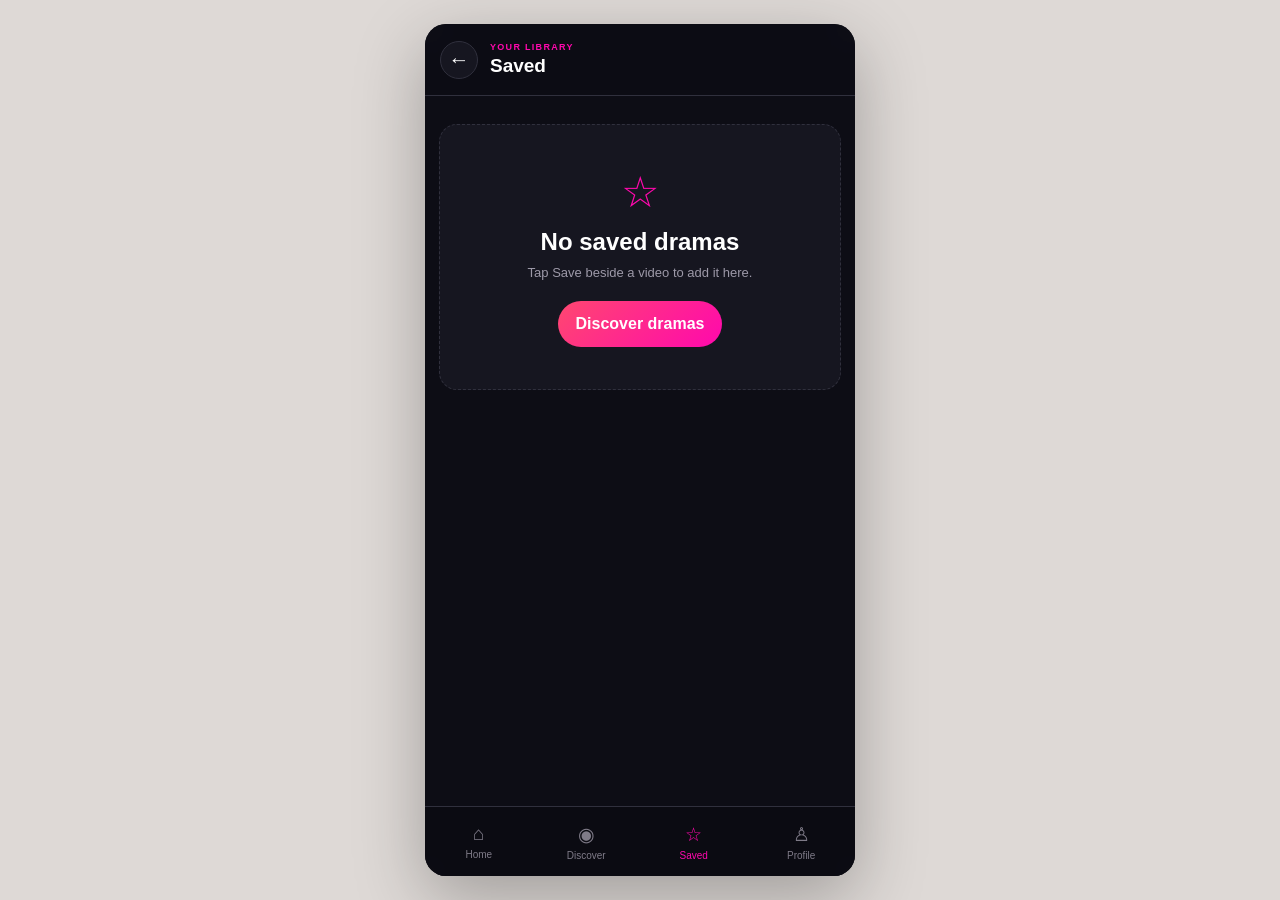
<file: favorites.html>
<!DOCTYPE html>
<html lang="en">
<head>
    <meta charset="UTF-8">
    <meta name="viewport" content="width=device-width, initial-scale=1.0, viewport-fit=cover">
    <title>Saved - Dream Drama</title>
    <link rel="stylesheet" href="css/style.css">
    <script src="js/data.js" defer></script>
    <script src="js/app.js" defer></script>
</head>
<body data-page="collection" data-collection="favorites">
<div class="app-shell">
    <header class="page-header">
        <a class="round-button" href="profile.html">←</a>
        <div class="header-copy"><p>YOUR LIBRARY</p><h1>Saved</h1></div>
        <button class="text-action" id="clearCollection" type="button">Clear</button>
    </header>
    <main>
        <section class="empty-state hidden" id="collectionEmpty">
            <div>☆</div><h2>No saved dramas</h2><p>Tap Save beside a video to add it here.</p>
            <a class="primary-link" href="discover.html">Discover dramas</a>
        </section>
        <section class="section-heading compact-heading" id="collectionHeading">
            <div><p class="section-kicker">SAVED</p><h2>Your dramas</h2></div>
            <span id="collectionCount">0 items</span>
        </section>
        <section class="poster-grid" id="collectionGrid"></section>
    </main>
    <nav class="bottom-nav">
        <a class="nav-link" href="index.html"><span>⌂</span><small>Home</small></a>
        <a class="nav-link" href="discover.html"><span>◉</span><small>Discover</small></a>
        <a class="nav-link active" href="favorites.html"><span>☆</span><small>Saved</small></a>
        <a class="nav-link" href="profile.html"><span>♙</span><small>Profile</small></a>
    </nav>
</div>
<div class="toast" id="globalToast"></div>
</body>
</html>
</file>
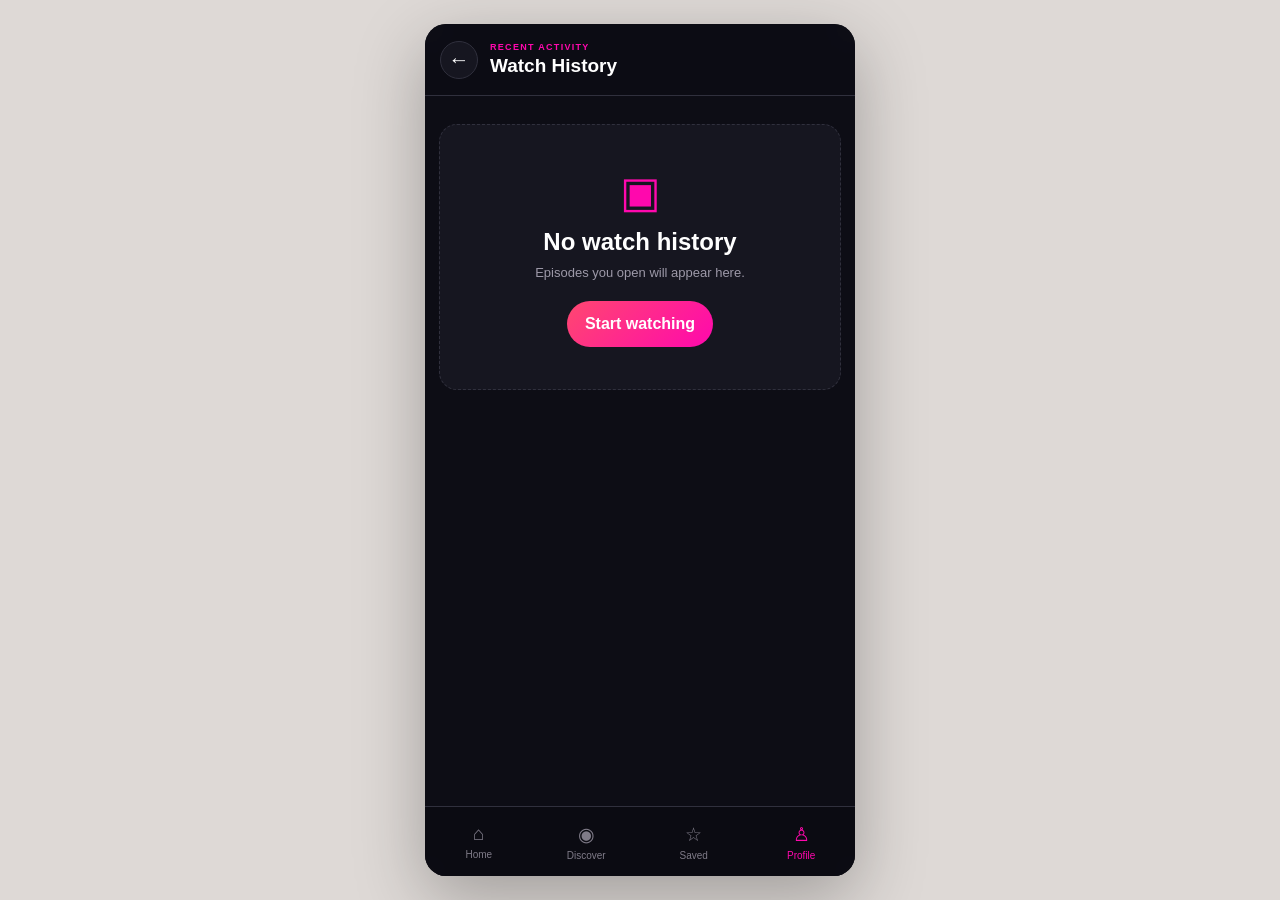
<file: history.html>
<!DOCTYPE html>
<html lang="en">
<head>
    <meta charset="UTF-8">
    <meta name="viewport" content="width=device-width, initial-scale=1.0, viewport-fit=cover">
    <title>Watch History - Dream Drama</title>
    <link rel="stylesheet" href="css/style.css">
    <script src="js/data.js" defer></script>
    <script src="js/app.js" defer></script>
</head>
<body data-page="history">
<div class="app-shell">
    <header class="page-header">
        <a class="round-button" href="profile.html">←</a>
        <div class="header-copy"><p>RECENT ACTIVITY</p><h1>Watch History</h1></div>
        <button class="text-action" id="clearHistory" type="button">Clear</button>
    </header>
    <main>
        <section class="empty-state hidden" id="historyEmpty">
            <div>▣</div><h2>No watch history</h2><p>Episodes you open will appear here.</p>
            <a class="primary-link" href="discover.html">Start watching</a>
        </section>
        <section class="history-feed" id="historyFeed"></section>
    </main>
    <nav class="bottom-nav">
        <a class="nav-link" href="index.html"><span>⌂</span><small>Home</small></a>
        <a class="nav-link" href="discover.html"><span>◉</span><small>Discover</small></a>
        <a class="nav-link" href="favorites.html"><span>☆</span><small>Saved</small></a>
        <a class="nav-link active" href="profile.html"><span>♙</span><small>Profile</small></a>
    </nav>
</div>
<div class="toast" id="globalToast"></div>
</body>
</html>
</file>
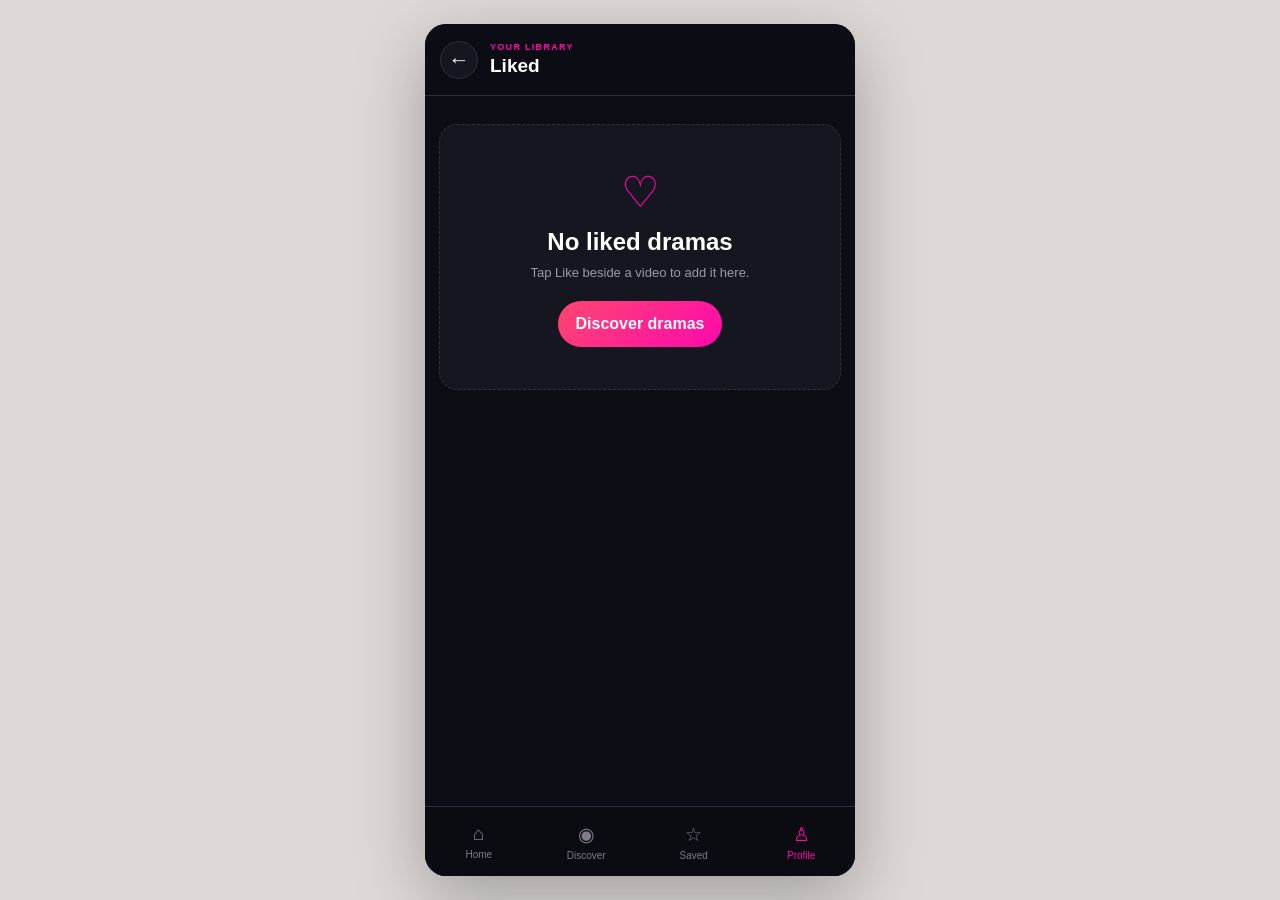
<file: likes.html>
<!DOCTYPE html>
<html lang="en">
<head>
    <meta charset="UTF-8">
    <meta name="viewport" content="width=device-width, initial-scale=1.0, viewport-fit=cover">
    <title>Likes - Dream Drama</title>
    <link rel="stylesheet" href="css/style.css">
    <script src="js/data.js" defer></script>
    <script src="js/app.js" defer></script>
</head>
<body data-page="collection" data-collection="likes">
<div class="app-shell">
    <header class="page-header">
        <a class="round-button" href="profile.html">←</a>
        <div class="header-copy"><p>YOUR LIBRARY</p><h1>Liked</h1></div>
        <button class="text-action" id="clearCollection" type="button">Clear</button>
    </header>
    <main>
        <section class="empty-state hidden" id="collectionEmpty">
            <div>♡</div><h2>No liked dramas</h2><p>Tap Like beside a video to add it here.</p>
            <a class="primary-link" href="discover.html">Discover dramas</a>
        </section>
        <section class="section-heading compact-heading" id="collectionHeading">
            <div><p class="section-kicker">LIKED</p><h2>Your dramas</h2></div>
            <span id="collectionCount">0 items</span>
        </section>
        <section class="poster-grid" id="collectionGrid"></section>
    </main>
    <nav class="bottom-nav">
        <a class="nav-link" href="index.html"><span>⌂</span><small>Home</small></a>
        <a class="nav-link" href="discover.html"><span>◉</span><small>Discover</small></a>
        <a class="nav-link" href="favorites.html"><span>☆</span><small>Saved</small></a>
        <a class="nav-link active" href="profile.html"><span>♙</span><small>Profile</small></a>
    </nav>
</div>
<div class="toast" id="globalToast"></div>
</body>
</html>
</file>
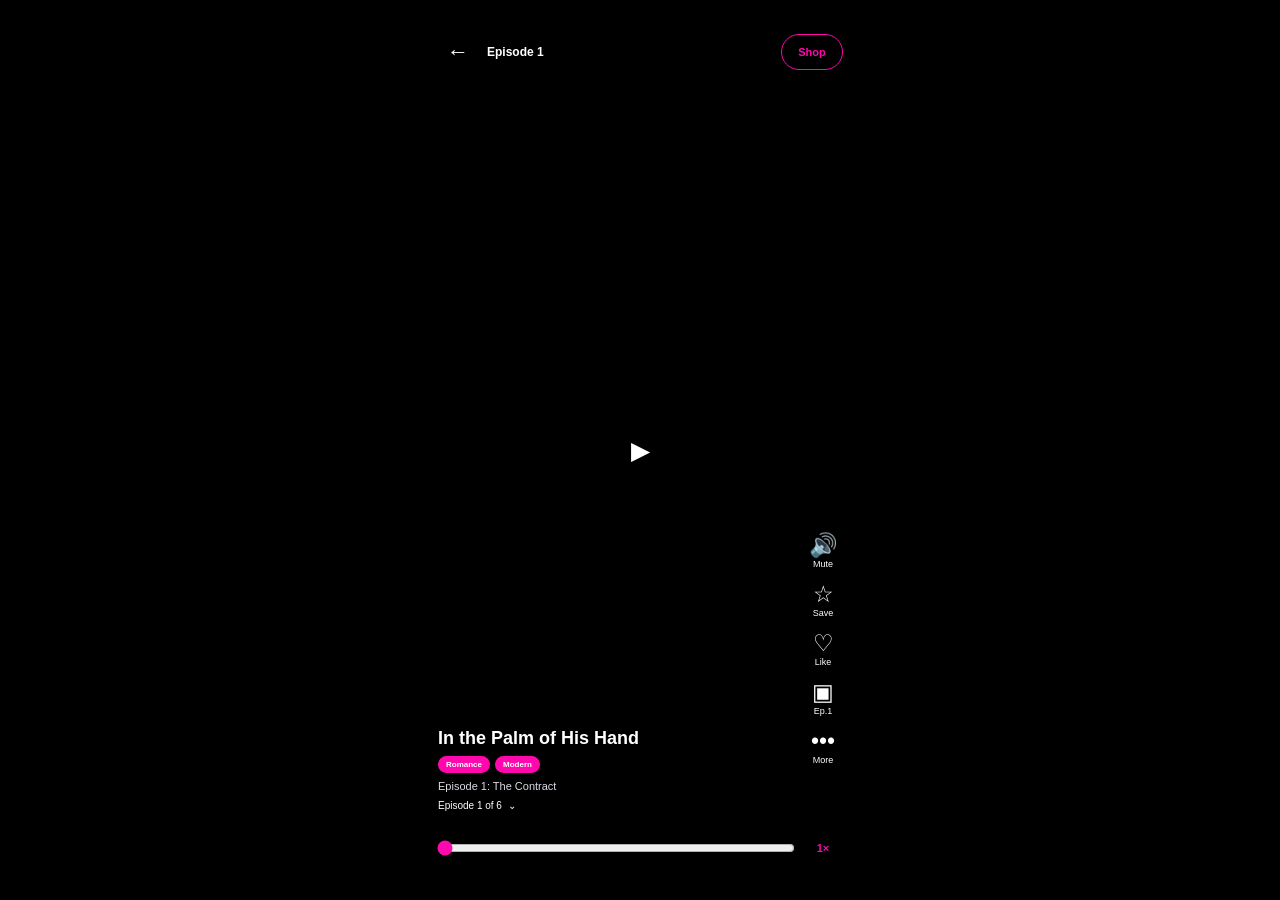
<file: player.html>
<!DOCTYPE html>
<html lang="en">
<head>
    <meta charset="UTF-8">
    <meta name="viewport" content="width=device-width, initial-scale=1.0, viewport-fit=cover">
    <title>Watch - Dream Drama</title>
    <link rel="stylesheet" href="css/style.css">
    <script src="js/data.js" defer></script>
    <script src="js/app.js" defer></script>
</head>
<body data-page="player" class="player-body">
<div class="video-app">
    <video id="videoPlayer" class="vertical-video" playsinline preload="metadata"></video>
    <div class="video-shade"></div>

    <header class="video-topbar">
        <button class="transparent-icon" id="playerBack" type="button" aria-label="Go back">←</button>
        <strong id="topEpisodeLabel">Episode 1</strong>
        <button class="shop-button" id="openWalletButton" type="button">Shop</button>
    </header>

    <button class="center-play" id="centerPlay" type="button" aria-label="Play video">▶</button>

    <aside class="action-rail" aria-label="Video actions">
        <button class="rail-action" id="muteButton" type="button"><span id="muteIcon">🔊</span><small>Mute</small></button>
        <button class="rail-action" id="saveButton" type="button"><span id="saveIcon">☆</span><small>Save</small></button>
        <button class="rail-action" id="likeButton" type="button"><span id="likeIcon">♡</span><small>Like</small></button>
        <button class="rail-action" id="episodeDrawerButton" type="button"><span>▣</span><small id="episodeRailLabel">Ep.1</small></button>
        <button class="rail-action" id="moreButton" type="button"><span>•••</span><small>More</small></button>
    </aside>

    <section class="video-meta">
        <h1 id="videoTitle">Loading...</h1>
        <div class="inline-tags" id="videoTags"></div>
        <p id="videoEpisodeTitle"></p>
        <button class="episode-summary-button" id="episodeSummaryButton" type="button">
            <span id="episodeSummaryText">Episode 1</span>
            <span>⌄</span>
        </button>
    </section>

    <section class="custom-progress">
        <input id="progressRange" type="range" min="0" max="100" value="0" aria-label="Video progress">
        <button id="speedButton" type="button">1×</button>
    </section>
</div>

<div class="sheet-backdrop hidden" id="episodeSheetBackdrop"></div>
<section class="bottom-sheet hidden" id="episodeSheet" aria-hidden="true">
    <div class="sheet-handle"></div>
    <div class="sheet-heading">
        <div>
            <p>EPISODE LIST</p>
            <h2 id="sheetDramaTitle">Drama</h2>
        </div>
        <button class="round-button" id="closeEpisodeSheet" type="button">×</button>
    </div>
    <div class="episode-grid" id="episodeGrid"></div>
</section>

<section class="bottom-sheet hidden" id="moreSheet" aria-hidden="true">
    <div class="sheet-handle"></div>
    <div class="sheet-heading">
        <div>
            <p>MORE OPTIONS</p>
            <h2>Episode actions</h2>
        </div>
        <button class="round-button" id="closeMoreSheet" type="button">×</button>
    </div>
    <div class="sheet-menu">
        <button id="shareEpisodeButton" type="button"><span>↗</span><span>Share episode</span><b>›</b></button>
        <button id="copyLinkButton" type="button"><span>⧉</span><span>Copy link</span><b>›</b></button>
        <button id="reportButton" type="button"><span>!</span><span>Report content</span><b>›</b></button>
    </div>
</section>

<div class="modal-backdrop hidden" id="unlockModal" aria-hidden="true">
    <section class="modal-card unlock-card">
        <button class="modal-close" data-close-modal="unlockModal" type="button">×</button>
        <div class="lock-orbit">🔒</div>
        <p class="modal-kicker">PREMIUM EPISODE</p>
        <h2>UNLOCK</h2>
        <p>Unlock this episode and continue watching without interruption.</p>
        <div class="unlock-price"><span>Episode cost</span><strong><span id="unlockCost">10</span> coins</strong></div>
        <div class="two-button-row">
            <button class="secondary-button" id="loginFromUnlock" type="button">Log In</button>
            <button class="primary-button" id="unlockNowButton" type="button">Unlock Now</button>
        </div>
    </section>
</div>

<div class="modal-backdrop hidden" id="loginModal" aria-hidden="true">
    <section class="modal-card">
        <button class="modal-close" data-close-modal="loginModal" type="button">×</button>
        <p class="modal-kicker">ACCOUNT DEMO</p>
        <h2>Link an email</h2>
        <p>This is a front-end simulation. The account is saved only in this browser.</p>
        <form id="loginForm" class="stack-form">
            <label><span>Email</span><input id="loginEmail" type="email" required placeholder="name@example.com"></label>
            <label><span>Display name</span><input id="loginName" type="text" maxlength="30" placeholder="Guest User"></label>
            <button class="primary-button" type="submit">Continue</button>
        </form>
    </section>
</div>

<div class="modal-backdrop hidden" id="walletModal" aria-hidden="true">
    <section class="modal-card wallet-card">
        <button class="modal-close" data-close-modal="walletModal" type="button">×</button>
        <p class="modal-kicker">COIN SHOP</p>
        <h2>Recharge balance</h2>
        <div class="current-balance">Current balance <strong><span id="walletBalance">0</span> coins</strong></div>
        <div class="coin-pack-grid" id="coinPackGrid"></div>
        <p class="fine-print">Payments are simulated. No real transaction is performed.</p>
    </section>
</div>

<div class="toast" id="globalToast" role="status" aria-live="polite"></div>
</body>
</html>
</file>
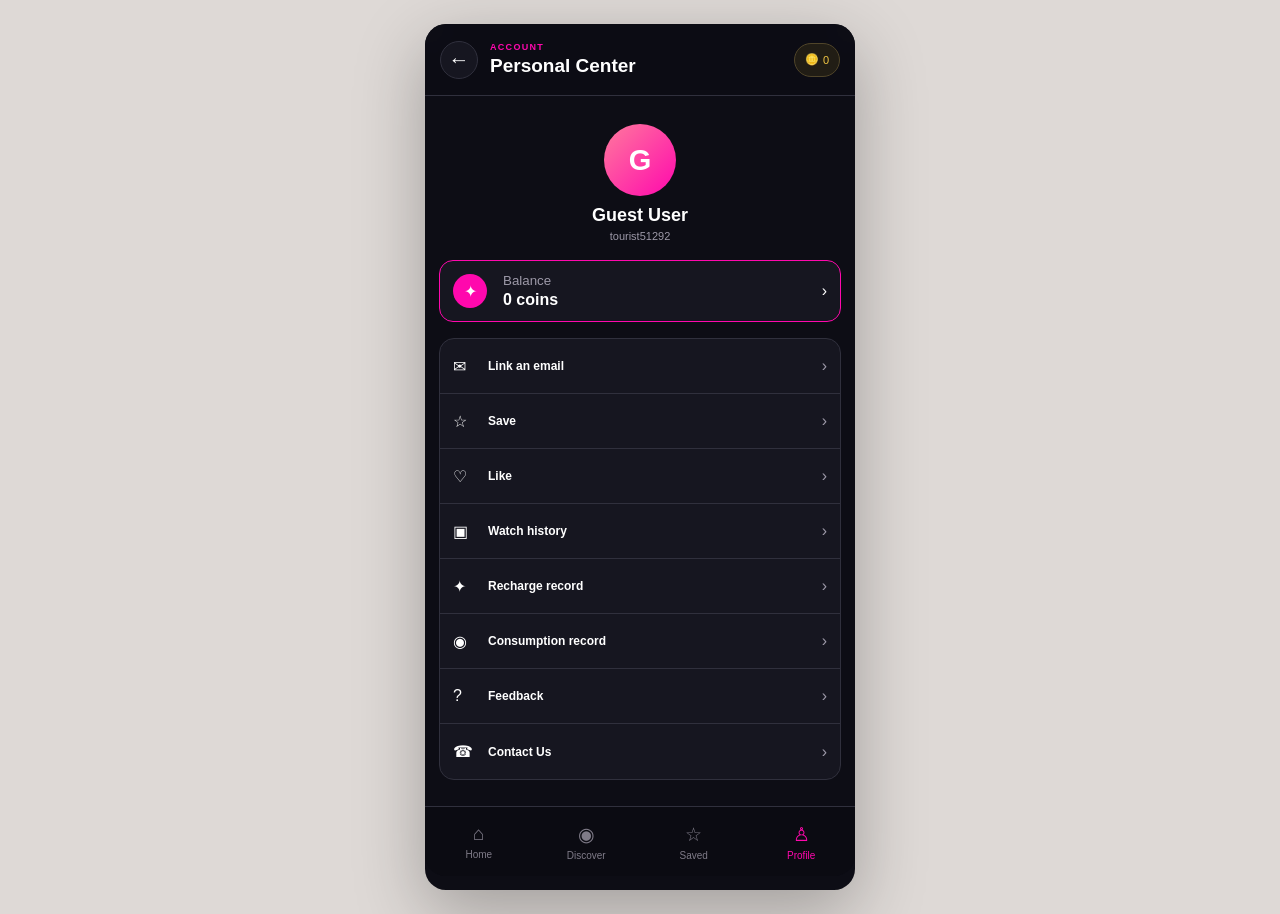
<file: profile.html>
<!DOCTYPE html>
<html lang="en">
<head>
    <meta charset="UTF-8">
    <meta name="viewport" content="width=device-width, initial-scale=1.0, viewport-fit=cover">
    <title>Personal Center - Dream Drama</title>
    <link rel="stylesheet" href="css/style.css">
    <script src="js/data.js" defer></script>
    <script src="js/app.js" defer></script>
</head>
<body data-page="profile">
<div class="app-shell">
    <header class="page-header profile-header">
        <a class="round-button" href="index.html" aria-label="Back to home">←</a>
        <div class="header-copy"><p>ACCOUNT</p><h1>Personal Center</h1></div>
        <button class="mini-coin-button" id="profileShopButton" type="button">🪙 <span id="headerBalance">0</span></button>
    </header>

    <main class="profile-content">
        <section class="profile-identity">
            <div class="profile-avatar" id="profileAvatar">G</div>
            <div>
                <h2 id="profileName">Guest User</h2>
                <p id="profileId">tourist00000</p>
            </div>
        </section>

        <button class="balance-card" id="balanceCard" type="button">
            <span class="balance-icon">✦</span>
            <span><small>Balance</small><strong><span id="profileBalance">0</span> coins</strong></span>
            <span>›</span>
        </button>

        <section class="profile-menu" id="profileMenu">
            <button type="button" data-profile-action="link-email"><span>✉</span><b>Link an email</b><i>›</i></button>
            <a href="favorites.html"><span>☆</span><b>Save</b><i>›</i></a>
            <a href="likes.html"><span>♡</span><b>Like</b><i>›</i></a>
            <a href="history.html"><span>▣</span><b>Watch history</b><i>›</i></a>
            <a href="records.html?tab=recharge"><span>✦</span><b>Recharge record</b><i>›</i></a>
            <a href="records.html?tab=consumption"><span>◉</span><b>Consumption record</b><i>›</i></a>
            <button type="button" data-profile-action="feedback"><span>?</span><b>Feedback</b><i>›</i></button>
            <button type="button" data-profile-action="contact"><span>☎</span><b>Contact Us</b><i>›</i></button>
        </section>
    </main>

    <nav class="bottom-nav" aria-label="Main navigation">
        <a class="nav-link" href="index.html"><span>⌂</span><small>Home</small></a>
        <a class="nav-link" href="discover.html"><span>◉</span><small>Discover</small></a>
        <a class="nav-link" href="favorites.html"><span>☆</span><small>Saved</small></a>
        <a class="nav-link active" href="profile.html"><span>♙</span><small>Profile</small></a>
    </nav>
</div>

<div class="modal-backdrop hidden" id="profileModal" aria-hidden="true">
    <section class="modal-card">
        <button class="modal-close" data-close-modal="profileModal" type="button">×</button>
        <p class="modal-kicker" id="profileModalKicker">ACCOUNT</p>
        <h2 id="profileModalTitle">Link an email</h2>
        <p id="profileModalText">This information is saved only in this browser.</p>
        <form id="profileModalForm" class="stack-form">
            <label id="profileNameLabel"><span>Display name</span><input id="profileModalName" type="text" maxlength="30" placeholder="Guest User"></label>
            <label id="profileEmailLabel"><span>Email</span><input id="profileModalEmail" type="email" placeholder="name@example.com"></label>
            <label class="hidden" id="profileMessageLabel"><span>Message</span><textarea id="profileModalMessage" rows="5" placeholder="Write your message..."></textarea></label>
            <button class="primary-button" type="submit" id="profileModalSubmit">Save</button>
        </form>
    </section>
</div>

<div class="modal-backdrop hidden" id="walletModal" aria-hidden="true">
    <section class="modal-card wallet-card">
        <button class="modal-close" data-close-modal="walletModal" type="button">×</button>
        <p class="modal-kicker">COIN SHOP</p>
        <h2>Recharge balance</h2>
        <div class="current-balance">Current balance <strong><span id="walletBalance">0</span> coins</strong></div>
        <div class="coin-pack-grid" id="coinPackGrid"></div>
        <p class="fine-print">Payments are simulated. No real transaction is performed.</p>
    </section>
</div>

<div class="toast" id="globalToast" role="status" aria-live="polite"></div>
</body>
</html>
</file>
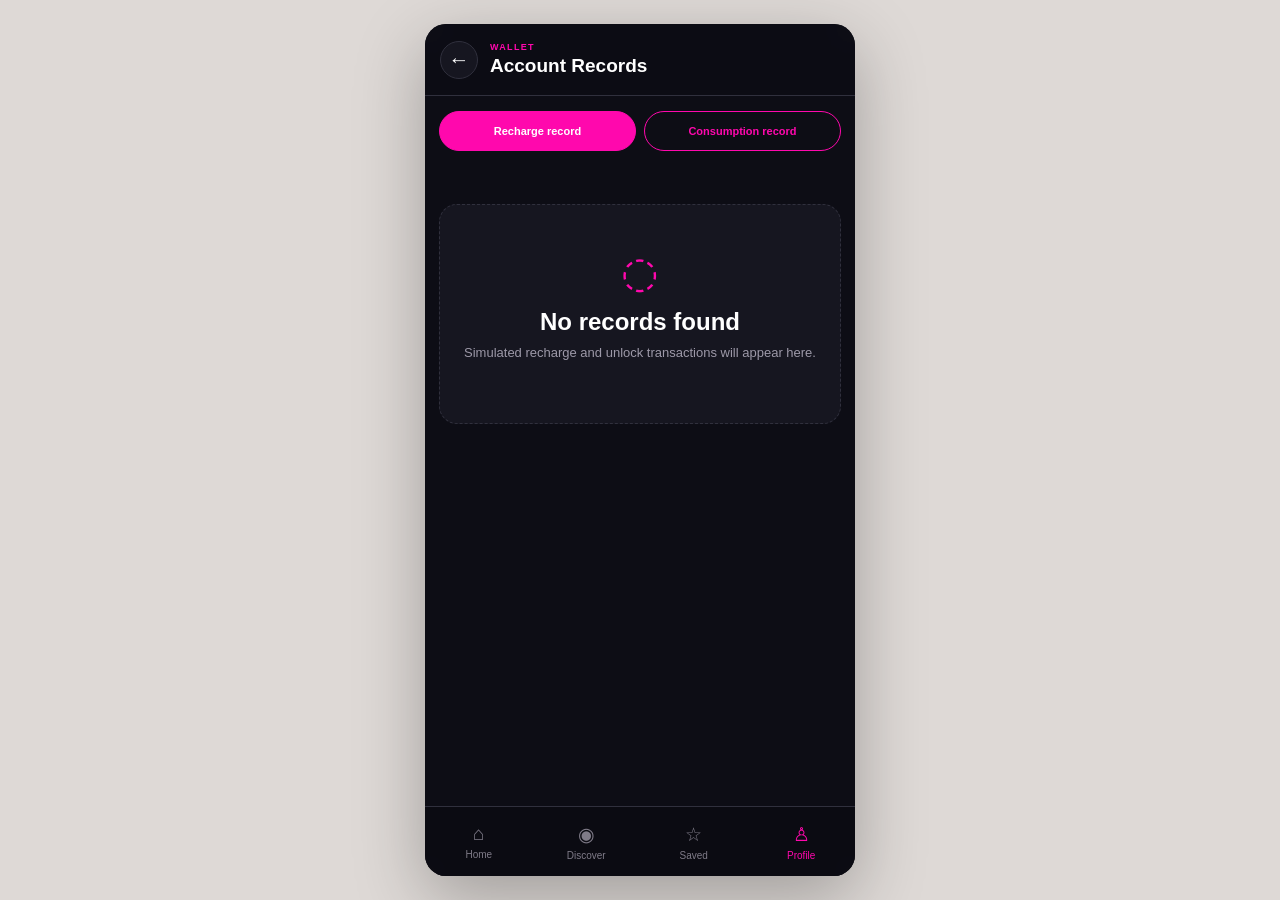
<file: records.html>
<!DOCTYPE html>
<html lang="en">
<head>
    <meta charset="UTF-8">
    <meta name="viewport" content="width=device-width, initial-scale=1.0, viewport-fit=cover">
    <title>Account Records - Dream Drama</title>
    <link rel="stylesheet" href="css/style.css">
    <script src="js/data.js" defer></script>
    <script src="js/app.js" defer></script>
</head>
<body data-page="records">
<div class="app-shell">
    <header class="page-header">
        <a class="round-button" href="profile.html">←</a>
        <div class="header-copy"><p>WALLET</p><h1>Account Records</h1></div>
    </header>
    <main>
        <section class="record-tabs">
            <button type="button" data-record-tab="recharge">Recharge record</button>
            <button type="button" data-record-tab="consumption">Consumption record</button>
        </section>
        <section class="record-list" id="recordList"></section>
        <section class="empty-state hidden" id="recordsEmpty">
            <div>◌</div><h2>No records found</h2><p>Simulated recharge and unlock transactions will appear here.</p>
        </section>
    </main>
    <nav class="bottom-nav">
        <a class="nav-link" href="Home.html"><span>⌂</span><small>Home</small></a>
        <a class="nav-link" href="discover.html"><span>◉</span><small>Discover</small></a>
        <a class="nav-link" href="favorites.html"><span>☆</span><small>Saved</small></a>
        <a class="nav-link active" href="profile.html"><span>♙</span><small>Profile</small></a>
    </nav>
</div>
<div class="toast" id="globalToast"></div>
</body>
</html>
</file>
<file: css/style.css>
:root {
    --phone-width: 430px;
    --page-bg: #ded9d6;
    --bg: #0d0d15;
    --surface: #161620;
    --surface-2: #1d1d29;
    --surface-3: #252533;
    --text: #ffffff;
    --muted: #9d99a8;
    --line: #30303d;
    --pink: #ff08ad;
    --pink-2: #ff4770;
    --gold: #f1c644;
    --danger: #ff5b68;
    --shadow: 0 22px 70px rgba(0,0,0,.28);
}

* { box-sizing: border-box; }
html { min-height: 100%; background: var(--page-bg); }
body {
    min-height: 100vh;
    margin: 0;
    background: var(--page-bg);
    color: var(--text);
    font-family: Arial, Helvetica, sans-serif;
}
button, input, select, textarea { font: inherit; }
button, a { -webkit-tap-highlight-color: transparent; }
a { color: inherit; }
button { color: inherit; }
img { display: block; max-width: 100%; }
.hidden { display: none !important; }

.app-shell {
    width: 100%;
    min-height: 100vh;
    margin: 0 auto;
    padding-bottom: 82px;
    overflow: hidden;
    background: var(--bg);
}

.status-spacer { height: env(safe-area-inset-top); }

/* Home */
.home-hero {
    min-height: 355px;
    padding: 18px 17px 42px;
    background:
        linear-gradient(to bottom, rgba(4,4,10,.2), rgba(13,13,21,.97)),
        url("https://images.unsplash.com/photo-1485846234645-a62644f84728?auto=format&fit=crop&w=1200&q=85") center/cover no-repeat;
    transition: background-image .35s ease;
}
.top-bar { display:flex; align-items:center; justify-content:space-between; gap:12px; }
.brand { display:flex; align-items:center; gap:7px; color:var(--gold); font-family:Georgia,serif; font-weight:800; text-decoration:none; letter-spacing:.4px; }
.brand-mark { font-family:Arial,sans-serif; }
.pill-button {
    display:inline-flex; align-items:center; justify-content:center; gap:6px;
    min-height:38px; padding:8px 13px; border-radius:22px; border:0;
    background:linear-gradient(135deg,var(--pink-2),var(--pink));
    color:#fff; font-size:12px; font-weight:800; text-decoration:none;
    cursor:pointer;
}
.hero-copy { margin-top:104px; text-align:center; }
.hero-kicker { margin:0 0 5px; color:var(--gold); font-size:11px; font-weight:800; letter-spacing:1.5px; }
.hero-copy h1 { margin:0; font-size:35px; line-height:1.06; }
.hero-copy p:last-child { max-width:350px; margin:12px auto 0; color:#d7d4dd; font-size:13px; line-height:1.55; }
.hero-dots { display:flex; justify-content:center; gap:6px; margin-top:24px; }
.hero-dot { width:9px; height:5px; padding:0; border:0; border-radius:5px; background:rgba(255,255,255,.32); cursor:pointer; }
.hero-dot.active { width:48px; background:var(--pink); }
.floating-search { position:relative; z-index:3; margin-top:-25px; padding:0 15px 10px; }
.search-field { display:flex; align-items:center; gap:10px; min-height:49px; padding:0 16px; border:1px solid var(--pink); border-radius:27px; background:#1b1020; color:var(--muted); }
.search-field input { width:100%; min-width:0; border:0; outline:0; background:transparent; color:#fff; }
.search-field input::placeholder { color:#8e8998; }
.category-tabs { display:grid; grid-template-columns:1fr 1fr; border-bottom:1px solid var(--line); }
.category-tab { min-height:55px; border:0; border-bottom:3px solid transparent; background:transparent; color:var(--muted); font-size:13px; font-weight:800; cursor:pointer; }
.category-tab.active { border-bottom-color:var(--pink); color:#fff; }
.section-heading { display:flex; align-items:flex-end; justify-content:space-between; gap:12px; padding:22px 15px 13px; }
.section-heading h2 { margin:0; font-size:21px; }
.section-heading a { color:var(--pink); font-size:12px; text-decoration:none; }
.section-heading > span { color:var(--muted); font-size:12px; }
.section-kicker { margin:0 0 4px; color:var(--pink); font-size:9px; font-weight:800; letter-spacing:1.2px; }
.compact-heading { padding-top:18px; }

/* Cards */
.poster-grid { display:grid; grid-template-columns:repeat(2,minmax(0,1fr)); gap:16px 12px; padding:0 13px 28px; }
.poster-link { min-width:0; color:inherit; text-decoration:none; }
.poster-image { position:relative; overflow:hidden; aspect-ratio:3/4; border-radius:14px; background:var(--surface-2); }
.poster-image img { width:100%; height:100%; object-fit:cover; transition:transform .25s ease; }
.poster-link:hover img { transform:scale(1.035); }
.card-badge { position:absolute; top:8px; left:8px; padding:5px 7px; border-radius:9px; background:rgba(255,8,173,.9); color:#fff; font-size:8px; font-weight:800; text-transform:uppercase; }
.episode-count { position:absolute; right:7px; bottom:7px; padding:5px 7px; border-radius:10px; background:rgba(0,0,0,.72); color:#fff; font-size:9px; }
.tag-row { display:flex; flex-wrap:wrap; gap:4px; margin-top:7px; }
.tag { padding:3px 7px; border:1px solid var(--line); border-radius:9px; color:var(--muted); font-size:9px; }
.poster-link h3 { margin:7px 0 0; overflow:hidden; font-size:13px; line-height:1.35; white-space:nowrap; text-overflow:ellipsis; }
.card-footer { display:flex; justify-content:space-between; gap:8px; margin-top:4px; color:var(--muted); font-size:10px; }
.empty-inline { grid-column:1/-1; padding:38px 18px; border:1px dashed var(--line); border-radius:16px; color:var(--muted); text-align:center; }

/* General headers and filters */
.page-header { position:sticky; top:0; z-index:20; display:flex; align-items:center; gap:12px; min-height:72px; padding:14px 15px; border-bottom:1px solid var(--line); background:rgba(13,13,21,.96); backdrop-filter:blur(12px); }
.header-copy { min-width:0; flex:1; }
.header-copy p { margin:0 0 3px; color:var(--pink); font-size:9px; font-weight:800; letter-spacing:1.3px; }
.header-copy h1 { margin:0; overflow:hidden; font-size:19px; white-space:nowrap; text-overflow:ellipsis; }
.round-button { display:inline-flex; align-items:center; justify-content:center; width:38px; height:38px; flex:0 0 38px; border:1px solid var(--line); border-radius:50%; background:var(--surface); color:#fff; font-size:21px; text-decoration:none; cursor:pointer; }
.text-action { margin-left:auto; border:0; background:transparent; color:var(--pink); font-weight:800; cursor:pointer; }
.filter-card { display:grid; gap:14px; margin:16px 14px 0; padding:15px; border:1px solid var(--line); border-radius:17px; background:var(--surface); }
.select-grid { display:grid; grid-template-columns:1fr 1fr; gap:10px; }
.select-grid label { display:grid; gap:6px; color:var(--muted); font-size:11px; }
.select-grid select { min-height:42px; padding:0 10px; border:1px solid var(--line); border-radius:11px; outline:0; background:var(--surface-2); color:#fff; }

/* Bottom navigation */
.bottom-nav { position:fixed; left:50%; bottom:0; z-index:40; width:100%; min-height:70px; transform:translateX(-50%); display:grid; grid-template-columns:repeat(4,1fr); border-top:1px solid var(--line); background:rgba(12,12,19,.97); backdrop-filter:blur(12px); padding-bottom:env(safe-area-inset-bottom); }
.nav-link { display:flex; flex-direction:column; align-items:center; justify-content:center; gap:4px; color:#7f7b88; font-size:19px; text-decoration:none; }
.nav-link small { font-size:10px; }
.nav-link.active { color:var(--pink); }

/* Player */
.player-body { overflow:hidden; background:#000; }
.video-app { position:relative; width:100%; height:100dvh; margin:0 auto; overflow:hidden; background:#000; }
.vertical-video { width:100%; height:100%; display:block; object-fit:cover; background:#000; }
.video-shade { position:absolute; inset:0; pointer-events:none; background:linear-gradient(to bottom,rgba(0,0,0,.42),transparent 18%,transparent 55%,rgba(0,0,0,.82)); }
.video-topbar { position:absolute; top:0; right:0; left:0; z-index:4; display:grid; grid-template-columns:42px 1fr 62px; align-items:center; gap:8px; padding:calc(10px + env(safe-area-inset-top)) 12px 8px; }
.transparent-icon, .shop-button { min-height:36px; border:0; border-radius:18px; background:rgba(0,0,0,.38); color:#fff; cursor:pointer; }
.transparent-icon { font-size:22px; }
.shop-button { border:1px solid var(--pink); color:var(--pink); font-size:11px; font-weight:800; }
.video-topbar strong { font-size:12px; }
.center-play { position:absolute; top:50%; left:50%; z-index:4; width:60px; height:60px; transform:translate(-50%,-50%); border:0; border-radius:50%; background:rgba(0,0,0,.52); color:#fff; font-size:25px; cursor:pointer; }
.action-rail { position:absolute; right:9px; bottom:110px; z-index:4; display:grid; gap:12px; }
.rail-action { display:grid; justify-items:center; gap:2px; width:46px; border:0; background:transparent; color:#fff; cursor:pointer; text-shadow:0 1px 4px #000; }
.rail-action span { font-size:23px; line-height:1; }
.rail-action small { font-size:9px; }
.rail-action.active span { color:var(--pink); }
.video-meta { position:absolute; right:62px; bottom:65px; left:13px; z-index:4; }
.video-meta h1 { margin:0; font-size:18px; }
.inline-tags { display:flex; flex-wrap:wrap; gap:5px; margin-top:7px; }
.inline-tags span { padding:4px 8px; border-radius:10px; background:var(--pink); color:#fff; font-size:8px; font-weight:800; }
.video-meta > p { margin:7px 0 0; color:#dedbe3; font-size:11px; }
.episode-summary-button { display:flex; align-items:center; gap:6px; margin-top:8px; padding:0; border:0; background:transparent; color:#fff; font-size:10px; cursor:pointer; }
.custom-progress { position:absolute; right:10px; bottom:18px; left:10px; z-index:5; display:grid; grid-template-columns:1fr 44px; align-items:center; gap:8px; }
.custom-progress input { width:100%; accent-color:var(--pink); }
.custom-progress button { border:0; background:transparent; color:var(--pink); font-size:11px; font-weight:800; cursor:pointer; }

/* Sheets and modals */
.sheet-backdrop, .modal-backdrop { position:fixed; inset:0; z-index:70; background:rgba(0,0,0,.66); backdrop-filter:blur(3px); }
.bottom-sheet { position:fixed; right:0; bottom:0; left:0; z-index:80; max-height:76vh; overflow:auto; padding:8px 15px calc(22px + env(safe-area-inset-bottom)); border-radius:22px 22px 0 0; background:var(--surface); box-shadow:0 -18px 55px rgba(0,0,0,.5); }
.sheet-handle { width:46px; height:5px; margin:0 auto 13px; border-radius:4px; background:#55515d; }
.sheet-heading { display:flex; align-items:center; justify-content:space-between; gap:12px; }
.sheet-heading p { margin:0 0 4px; color:var(--pink); font-size:9px; font-weight:800; letter-spacing:1.2px; }
.sheet-heading h2 { margin:0; font-size:19px; }
.episode-grid { display:grid; grid-template-columns:repeat(5,1fr); gap:8px; margin-top:18px; }
.episode-tile { position:relative; min-height:44px; border:1px solid var(--line); border-radius:10px; background:var(--surface-2); color:#fff; cursor:pointer; }
.episode-tile.active { border-color:var(--pink); background:var(--pink); }
.episode-tile.locked::after { content:'🔒'; position:absolute; top:2px; right:3px; font-size:8px; }
.sheet-menu { display:grid; margin-top:14px; }
.sheet-menu button { display:grid; grid-template-columns:28px 1fr auto; align-items:center; gap:8px; min-height:55px; padding:0 6px; border:0; border-top:1px solid var(--line); background:transparent; color:#fff; text-align:left; cursor:pointer; }
.sheet-menu b { color:var(--muted); }
.modal-backdrop { display:flex; align-items:center; justify-content:center; padding:18px; }
.modal-card { position:relative; width:min(100%,370px); max-height:88vh; overflow:auto; padding:28px 22px 22px; border:1px solid #393543; border-radius:22px; background:#191820; box-shadow:0 24px 70px rgba(0,0,0,.55); }
.modal-close { position:absolute; top:12px; right:12px; width:34px; height:34px; border:1px solid var(--line); border-radius:50%; background:var(--surface-2); color:#fff; font-size:20px; cursor:pointer; }
.modal-kicker { margin:0 0 5px; color:var(--pink); font-size:9px; font-weight:800; letter-spacing:1.3px; }
.modal-card h2 { margin:0 0 9px; font-size:25px; }
.modal-card > p:not(.modal-kicker):not(.fine-print) { color:var(--muted); line-height:1.55; }
.lock-orbit { display:flex; align-items:center; justify-content:center; width:66px; height:66px; margin:0 auto 14px; border-radius:50%; background:radial-gradient(circle,rgba(255,8,173,.25),rgba(255,8,173,.03)); font-size:27px; }
.unlock-card { text-align:center; }
.unlock-price, .current-balance { display:flex; align-items:center; justify-content:space-between; gap:12px; margin:17px 0; padding:14px; border:1px solid var(--line); border-radius:13px; background:var(--surface-2); color:var(--muted); font-size:12px; }
.unlock-price strong, .current-balance strong { color:#fff; }
.two-button-row { display:grid; grid-template-columns:1fr 1fr; gap:10px; }
.primary-button, .secondary-button, .primary-link { display:inline-flex; align-items:center; justify-content:center; min-height:46px; border-radius:24px; font-weight:800; text-decoration:none; cursor:pointer; }
.primary-button, .primary-link { border:0; background:linear-gradient(135deg,var(--pink-2),var(--pink)); color:#fff; }
.secondary-button { border:1px solid #55505e; background:transparent; color:#fff; }
.stack-form { display:grid; gap:13px; margin-top:17px; }
.stack-form label { display:grid; gap:6px; color:var(--muted); font-size:11px; text-align:left; }
.stack-form input, .stack-form textarea { width:100%; min-height:45px; padding:10px 12px; border:1px solid var(--line); border-radius:11px; outline:0; resize:vertical; background:var(--surface-2); color:#fff; }
.stack-form input:focus, .stack-form textarea:focus { border-color:var(--pink); }
.coin-pack-grid { display:grid; grid-template-columns:repeat(2,1fr); gap:10px; }
.coin-pack { display:grid; gap:5px; min-height:86px; padding:13px; border:1px solid var(--line); border-radius:13px; background:var(--surface-2); color:#fff; text-align:left; cursor:pointer; }
.coin-pack strong { color:var(--gold); font-size:18px; }
.coin-pack span { color:var(--muted); font-size:10px; }
.fine-print { margin:15px 0 0; color:#77727e; font-size:9px; text-align:center; }

/* Profile */
.profile-content { padding:18px 14px 28px; }
.profile-identity { display:grid; justify-items:center; gap:9px; padding:10px 0 18px; text-align:center; }
.profile-avatar { display:flex; align-items:center; justify-content:center; width:72px; height:72px; border-radius:50%; background:linear-gradient(135deg,#ff7a9d,var(--pink)); color:#fff; font-size:29px; font-weight:800; }
.profile-identity h2 { margin:0; font-size:18px; }
.profile-identity p { margin:4px 0 0; color:var(--muted); font-size:11px; }
.mini-coin-button { display:inline-flex; align-items:center; gap:4px; min-height:34px; padding:0 10px; border:1px solid #50452a; border-radius:18px; background:#211d15; color:var(--gold); font-size:11px; cursor:pointer; }
.balance-card { width:100%; display:grid; grid-template-columns:40px 1fr auto; align-items:center; gap:10px; min-height:62px; padding:9px 13px; border:1px solid var(--pink); border-radius:14px; background:var(--surface); color:#fff; text-align:left; cursor:pointer; }
.balance-icon { display:flex; align-items:center; justify-content:center; width:34px; height:34px; border-radius:50%; background:var(--pink); }
.balance-card > span:nth-child(2) { display:grid; gap:3px; }
.balance-card small { color:var(--muted); }
.profile-menu { margin-top:16px; overflow:hidden; border:1px solid var(--line); border-radius:15px; background:var(--surface); }
.profile-menu a, .profile-menu button { width:100%; display:grid; grid-template-columns:27px 1fr auto; align-items:center; gap:8px; min-height:55px; padding:0 13px; border:0; border-bottom:1px solid var(--line); background:transparent; color:#fff; text-align:left; text-decoration:none; cursor:pointer; }
.profile-menu > :last-child { border-bottom:0; }
.profile-menu b { font-size:12px; }
.profile-menu i { color:var(--muted); font-style:normal; }

/* Collections and history */
.empty-state { margin:28px 14px; padding:42px 21px; border:1px dashed var(--line); border-radius:18px; background:var(--surface); text-align:center; }
.empty-state > div { color:var(--pink); font-size:43px; }
.empty-state h2 { margin:11px 0 7px; }
.empty-state p { margin:0 0 18px; color:var(--muted); font-size:13px; line-height:1.5; }
.primary-link { padding:0 18px; }
.history-feed { display:grid; padding:14px; }
.history-card { display:grid; grid-template-columns:84px 1fr; gap:12px; padding:12px 0; border-bottom:1px solid var(--line); color:#fff; text-decoration:none; }
.history-card img { width:84px; aspect-ratio:3/4; border-radius:11px; object-fit:cover; }
.history-card h2 { margin:3px 0 7px; font-size:15px; }
.history-card p { margin:0 0 6px; color:var(--muted); font-size:11px; }
.history-card time { color:#706c78; font-size:9px; }

/* Records */
.record-tabs { display:grid; grid-template-columns:1fr 1fr; gap:8px; padding:15px 14px 5px; }
.record-tabs button { min-height:40px; border:1px solid var(--pink); border-radius:20px; background:transparent; color:var(--pink); font-size:11px; font-weight:800; cursor:pointer; }
.record-tabs button.active { background:var(--pink); color:#fff; }
.record-list { display:grid; padding:10px 14px; }
.record-item { display:grid; grid-template-columns:42px 1fr auto; align-items:center; gap:10px; padding:14px 0; border-bottom:1px solid var(--line); }
.record-symbol { display:flex; align-items:center; justify-content:center; width:38px; height:38px; border-radius:50%; background:var(--surface-2); color:var(--pink); }
.record-item h3 { margin:0 0 4px; font-size:13px; }
.record-item p { margin:0; color:var(--muted); font-size:10px; }
.record-amount { text-align:right; }
.record-amount strong { display:block; color:var(--gold); font-size:13px; }
.record-amount time { color:var(--muted); font-size:8px; }

/* Onboarding */
.onboarding { position:fixed; inset:0; z-index:100; display:flex; align-items:center; justify-content:center; padding:18px; background:rgba(3,3,8,.88); backdrop-filter:blur(7px); }
.onboarding-card { position:relative; width:min(100%,370px); padding:24px 21px 21px; border:1px solid #4b4350; border-radius:23px; background:#18171f; text-align:center; box-shadow:0 25px 70px rgba(0,0,0,.55); }
.onboarding-skip { position:absolute; top:12px; right:15px; border:0; background:transparent; color:var(--muted); cursor:pointer; }
.phone-preview { width:145px; height:260px; margin:10px auto 15px; padding:7px; border:2px solid #e9e6ec; border-radius:24px; background:#fff; }
.phone-preview-screen { position:relative; width:100%; height:100%; overflow:hidden; border-radius:17px; background:linear-gradient(to bottom,rgba(0,0,0,.2),#101018),url("https://images.unsplash.com/photo-1485846234645-a62644f84728?auto=format&fit=crop&w=500&q=80") center/cover; }
.preview-label { position:absolute; right:8px; bottom:58px; left:8px; padding:9px 7px; border-radius:10px; background:var(--pink); color:#fff; font-size:9px; font-weight:800; }
.step-count { margin:0 0 7px; color:var(--pink); font-size:10px; font-weight:800; }
.onboarding-card h2 { margin:0 0 8px; font-size:20px; }
.onboarding-card > p:not(.step-count) { color:var(--muted); font-size:12px; line-height:1.5; }
.onboarding-card .primary-button { width:100%; margin-top:8px; }

.toast { position:fixed; left:50%; bottom:92px; z-index:150; max-width:min(340px,calc(100% - 32px)); transform:translate(-50%,20px); padding:11px 15px; border:1px solid #45404b; border-radius:21px; background:rgba(23,22,30,.96); color:#fff; font-size:11px; opacity:0; pointer-events:none; transition:opacity .2s ease,transform .2s ease; box-shadow:0 10px 35px rgba(0,0,0,.35); }
.toast.show { opacity:1; transform:translate(-50%,0); }

@media (min-width:700px) {
    body { padding:24px 0; }
    .app-shell, .video-app { width:var(--phone-width); min-height:calc(100vh - 48px); border-radius:21px; box-shadow:var(--shadow); }
    .video-app { height:calc(100vh - 48px); }
    .bottom-nav { width:var(--phone-width); bottom:24px; border-radius:0 0 21px 21px; }
    .bottom-sheet { left:50%; width:var(--phone-width); transform:translateX(-50%); border-radius:22px 22px 0 0; }
}

@media (max-width:390px) {
    .brand { font-size:13px; }
    .pill-button { padding:7px 10px; font-size:10px; }
    .home-hero { min-height:335px; }
    .hero-copy { margin-top:92px; }
    .select-grid { grid-template-columns:1fr; }
    .episode-grid { grid-template-columns:repeat(4,1fr); }
}
</file>
